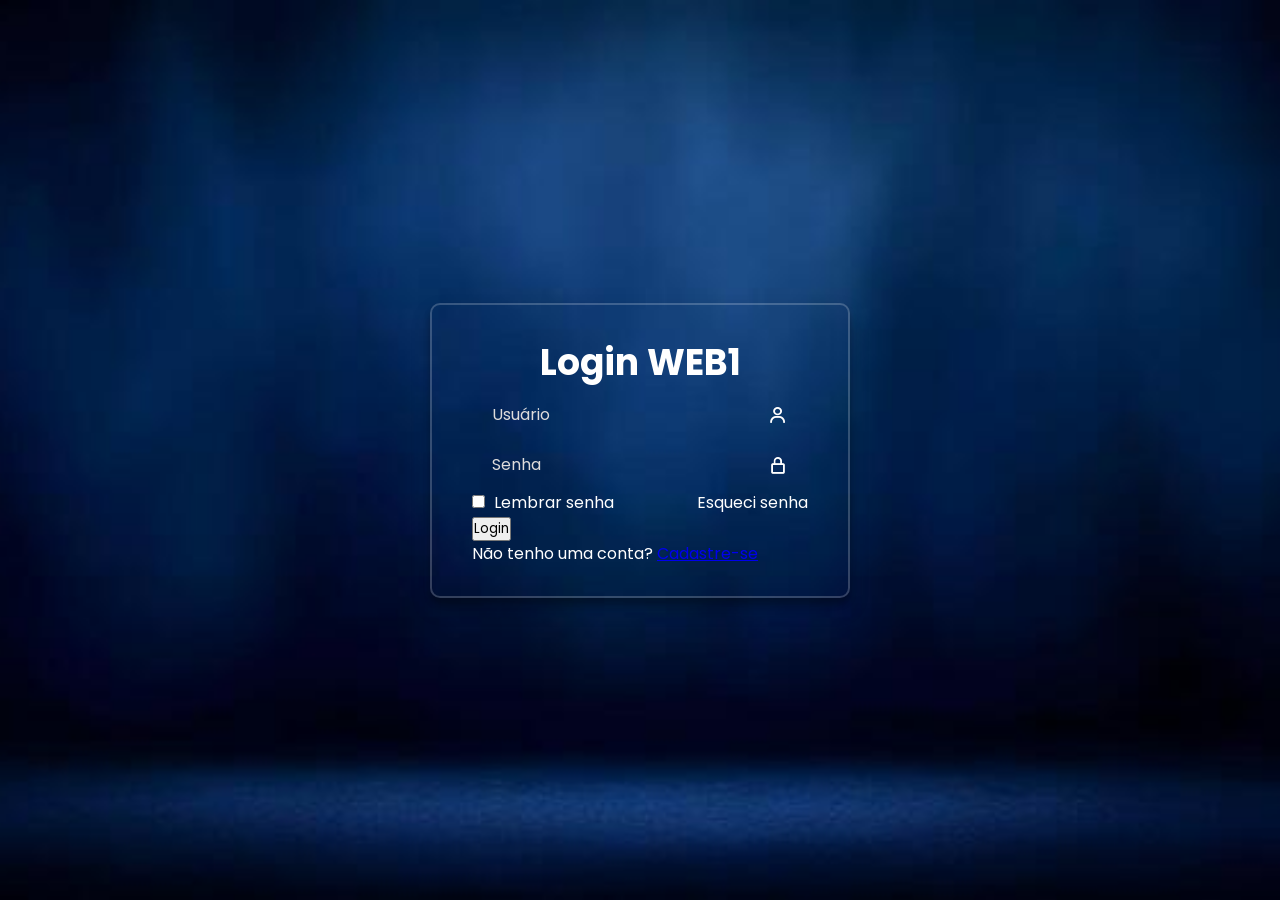
<file: aula-17-09/index.html>
<!DOCTYPE html>
<!-- video 
     https://www.youtube.com/watch?v=pXAGoP2G2vE&t=1772s
-->
<html lang="pt-br"> <!-- Idioma -->
<head>
  <meta charset="UTF-8">
  <meta name="viewport" content="width=device-width, initial-scale=1.0">
  <link href='https://unpkg.com/boxicons@2.1.4/css/boxicons.min.css' rel='stylesheet'>
<link rel="stylesheet" href="styles.css">
  <title>Document</title>
</head>
<body></body> 
  <main class="container">
 <form>
  <h1>Login WEB1</h1>
  <div class="input-box">
    <input placeholder="Usuário" type="email">
    <i class="bx bx-user"></i>
  </div>

  <div class="input-box">
    <input placeholder="Senha" type="password">
    <i class="bx bx-lock-alt"></i>
  </div>

  <div class="remember-forgot">
    <label>
    <input type="checkbox" id="remember">
    Lembrar senha
    </label>

    <a href="#"> Esqueci senha</a>
  </div>
  <button type="submit">Login</button>
  <div class="register-link">
    <p>Não tenho uma conta? <a href="#">Cadastre-se</a></p>
  </div>
  
</form>
  </main>
  
</body>
</html>
</file>
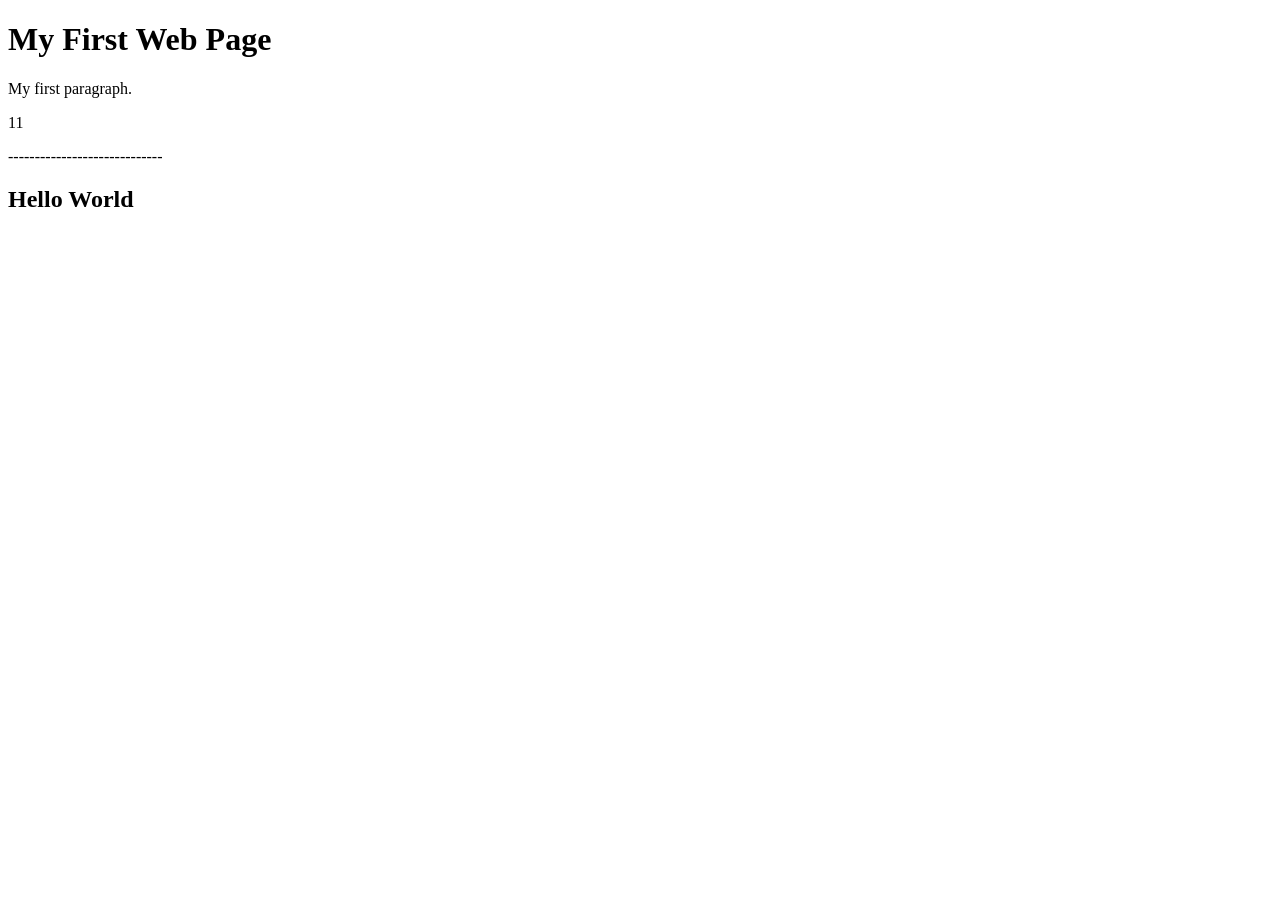
<file: javascript/exemplo1.html>
<!DOCTYPE html>
<html>
<body>
<h1>My First Web Page</h1>
<p>My first paragraph.</p>
<script>
document.write(5 + 6);
</script>
<p>-----------------------------</p>
<p id="demo"></p>
<script>
document.getElementById("demo").innerHTML = "<h2>Hello World</h2>";
</script>

<script>
    <p id= "ip> 12121212121212121 </p>
</script>
<script>
   document
    </script>
</body>
</html>
</file>
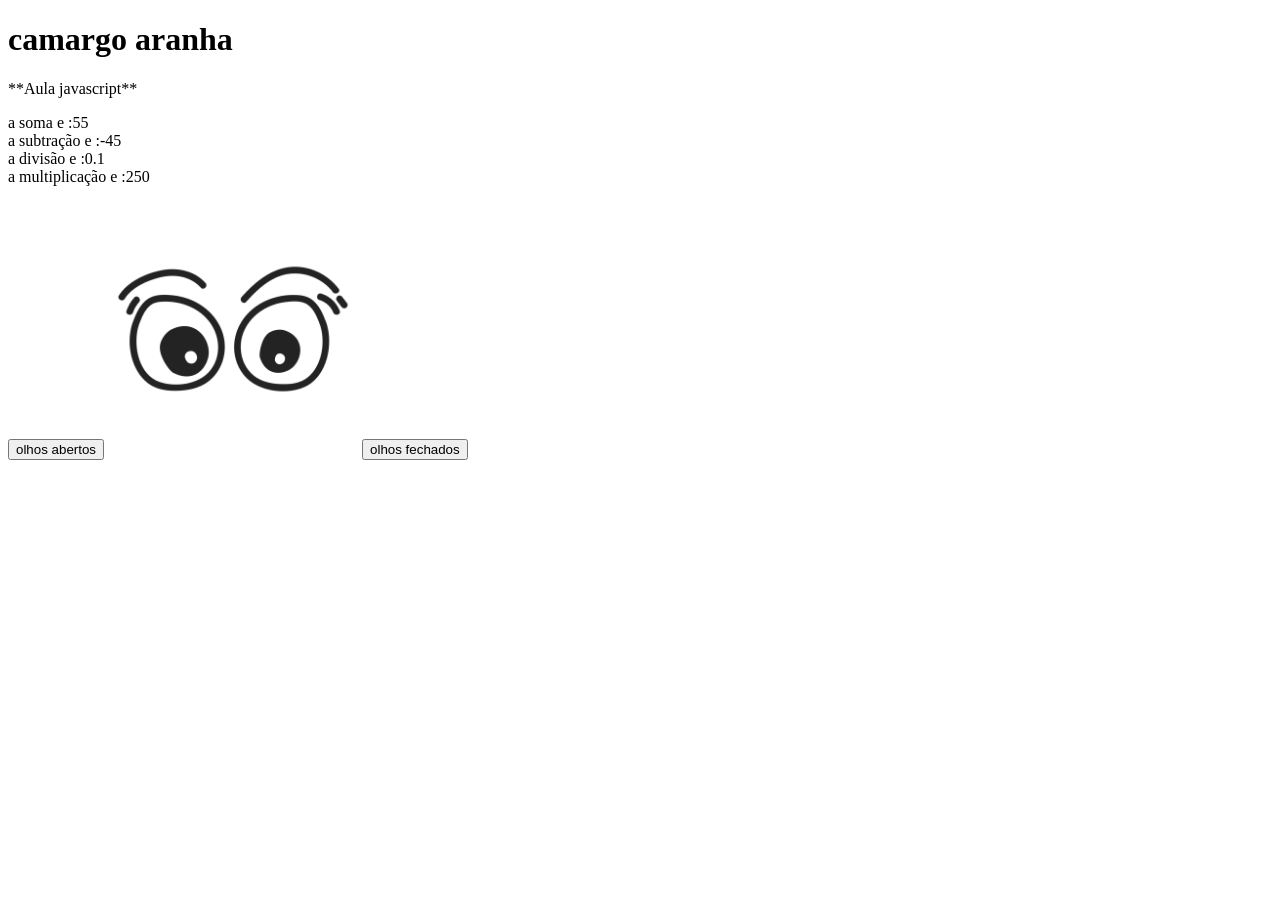
<file: javascript/prog1.html>
<!DOCTYPE html>
<html>
<body>

<h1>camargo aranha</h1>
<p>**Aula javascript**</p>
<!--aqui e html-->
<script>
    // aqui e javascript
    let x = 5;
    let y = 50;
document.write("a soma e :", x + y);
document.write("<br>");
document.write("a subtração e :", x - y);
document.write("<br>");
document.write("a divisão e :", x / y);
document.write("<br>");
document.write("a multiplicação e :", x * y);
document.write("<br>");
document.write("<br>");


</script>
<button onclick="document.getElementById('myImage').src=('img/olhos abertos.webp')">olhos abertos</button>
<img id="myImage" src="img/olhos abertos.webp" style="width: 250px">
<button onclick="document.getElementById('myImage').src=('img/olhos fechados.webp')">olhos fechados</button>
</body>
</html>
</file>
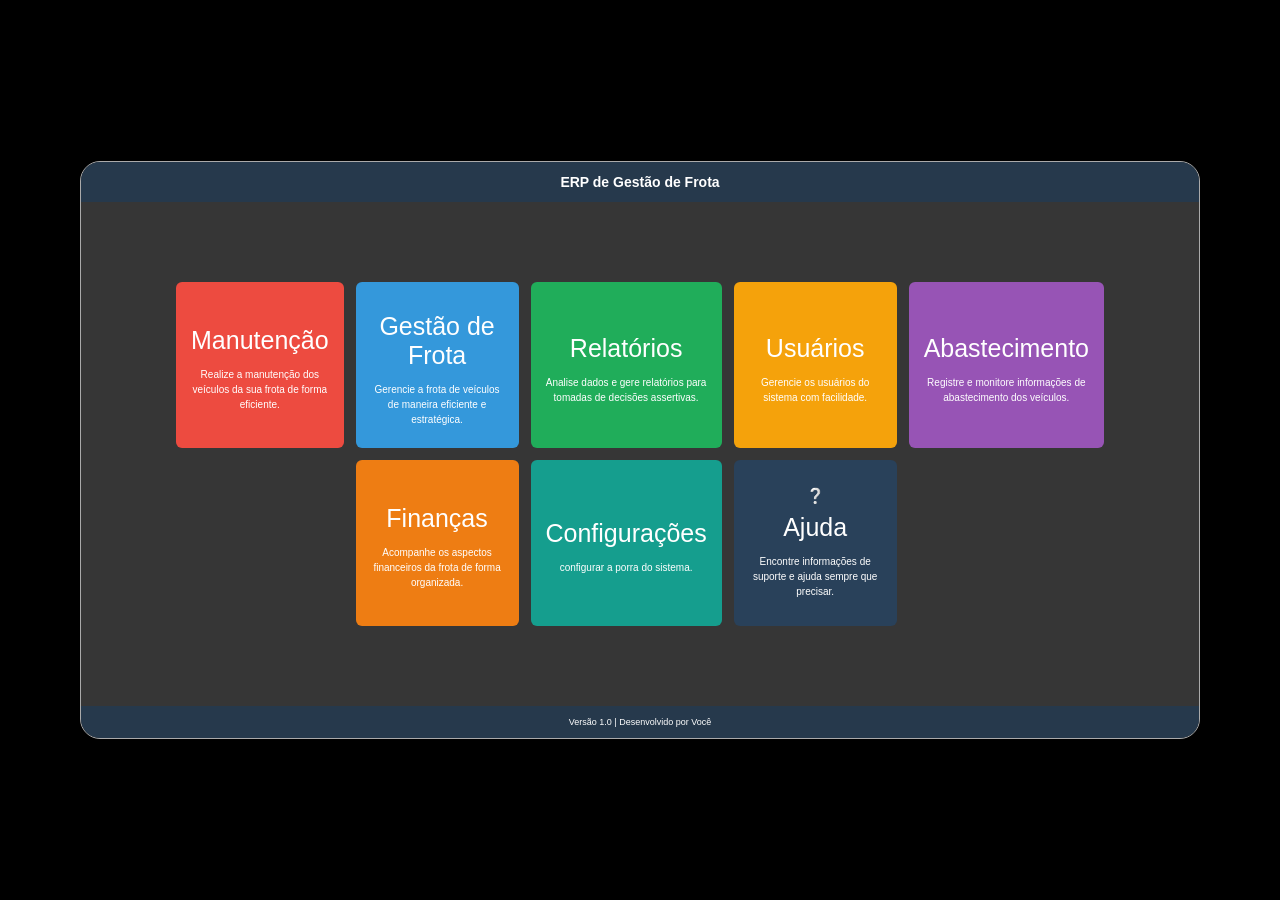
<file: matheus vai pagar gagal/tarefa.html>
<!DOCTYPE html>
<html lang="pt-BR">
<head>
    <meta charset="UTF-8">
    <meta name="viewport" content="width=device-width, initial-scale=1.0">
    <title>ERP de Gestão de Frota</title>
    <link rel="stylesheet" href="style.css">
</head>

<body>

    <div class="sistema">

        <!-- Cabeçalho -->
        <header>
            <h1>ERP de Gestão de Frota</h1>
        </header>

        <!-- Conteúdo -->
        <main class="painel">

            <a href="#" class="card manutencao">
                <span class="icone"></span>
                <h2>Manutenção</h2>
                <p>Realize a manutenção dos veículos da sua frota de forma eficiente.</p>
            </a>

            <a href="#" class="card frota">
                <span class="icone"></span>
                <h2>Gestão de Frota</h2>
                <p>Gerencie a frota de veículos de maneira eficiente e estratégica.</p>
            </a>

            <a href="#" class="card relatorios">
                <span class="icone"></span>
                <h2>Relatórios</h2>
                <p>Analise dados e gere relatórios para tomadas de decisões assertivas.</p>
            </a>

            <a href="#" class="card usuarios">
                <span class="icone"></span>
                <h2>Usuários</h2>
                <p>Gerencie os usuários do sistema com facilidade.</p>
            </a>

            <a href="#" class="card abastecimento">
                <span class="icone"></span>
                <h2>Abastecimento</h2>
                <p>Registre e monitore informações de abastecimento dos veículos.</p>
            </a>

            <a href="#" class="card financas">
                <span class="icone"></span>
                <h2>Finanças</h2>
                <p>Acompanhe os aspectos financeiros da frota de forma organizada.</p>
            </a>

            <a href="#" class="card configuracoes">
                <span class="icone"></span>
                <h2>Configurações</h2>
                <p>configurar a porra do sistema.</p>
            </a>

            <a href="#" class="card ajuda">
                <span class="icone">❔</span>
                <h2>Ajuda</h2>
                <p>Encontre informações de suporte e ajuda sempre que precisar.</p>
            </a>

        </main>

        <!-- Rodapé -->
        <footer>
            <span>Versão 1.0 | Desenvolvido por Você</span>
        </footer>

    </div>

</body>
</html>
</file>
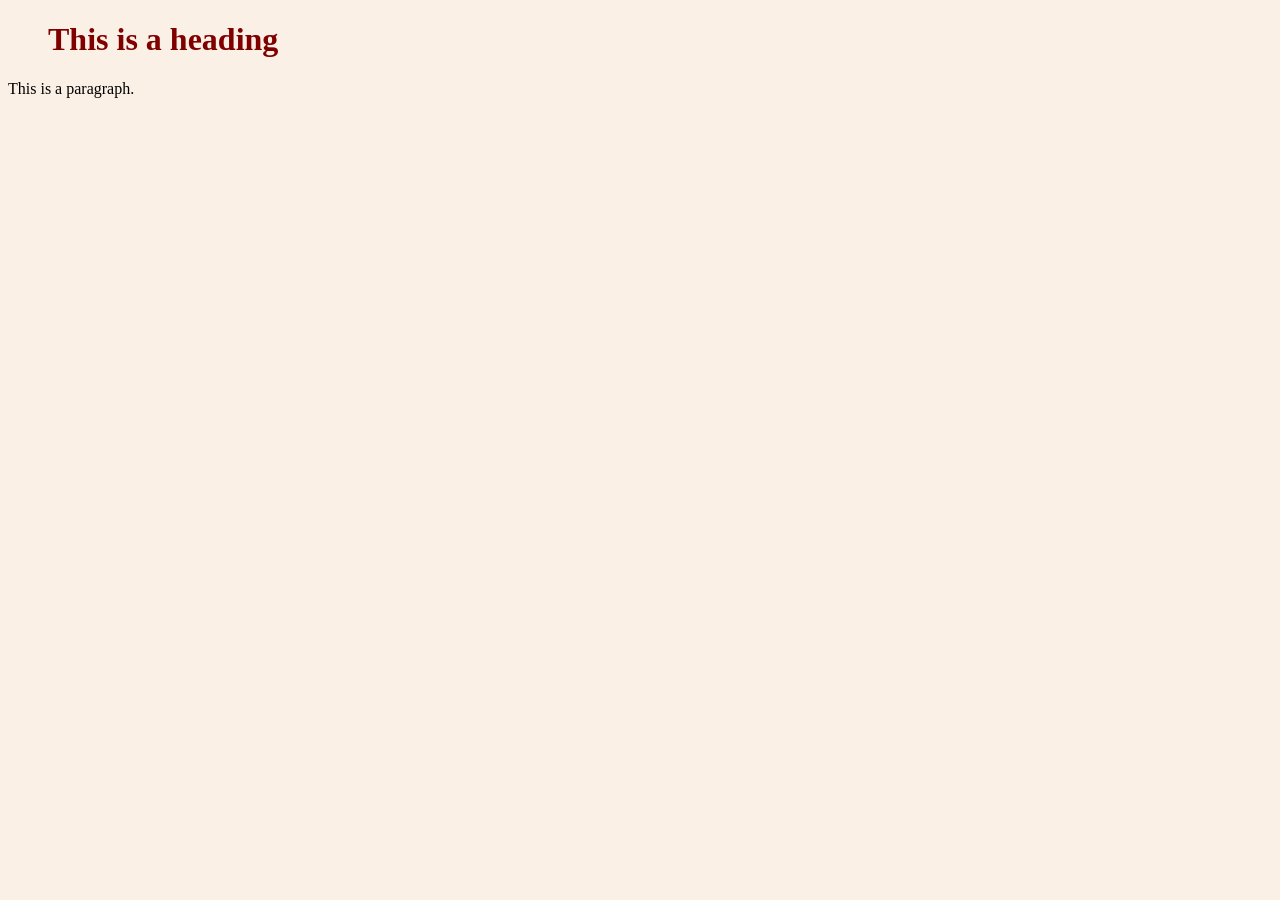
<file: uso_css/css_uso_interno.html>
<!DOCTYPE html>
<html>
<head>
<style>
body {
  background-color: linen;
}

h1 {
  color: maroon;
  margin-left: 40px;
}
</style>
</head>
<body>

<h1>This is a heading</h1>
<p>This is a paragraph.</p>

</body>
</html>
</file>
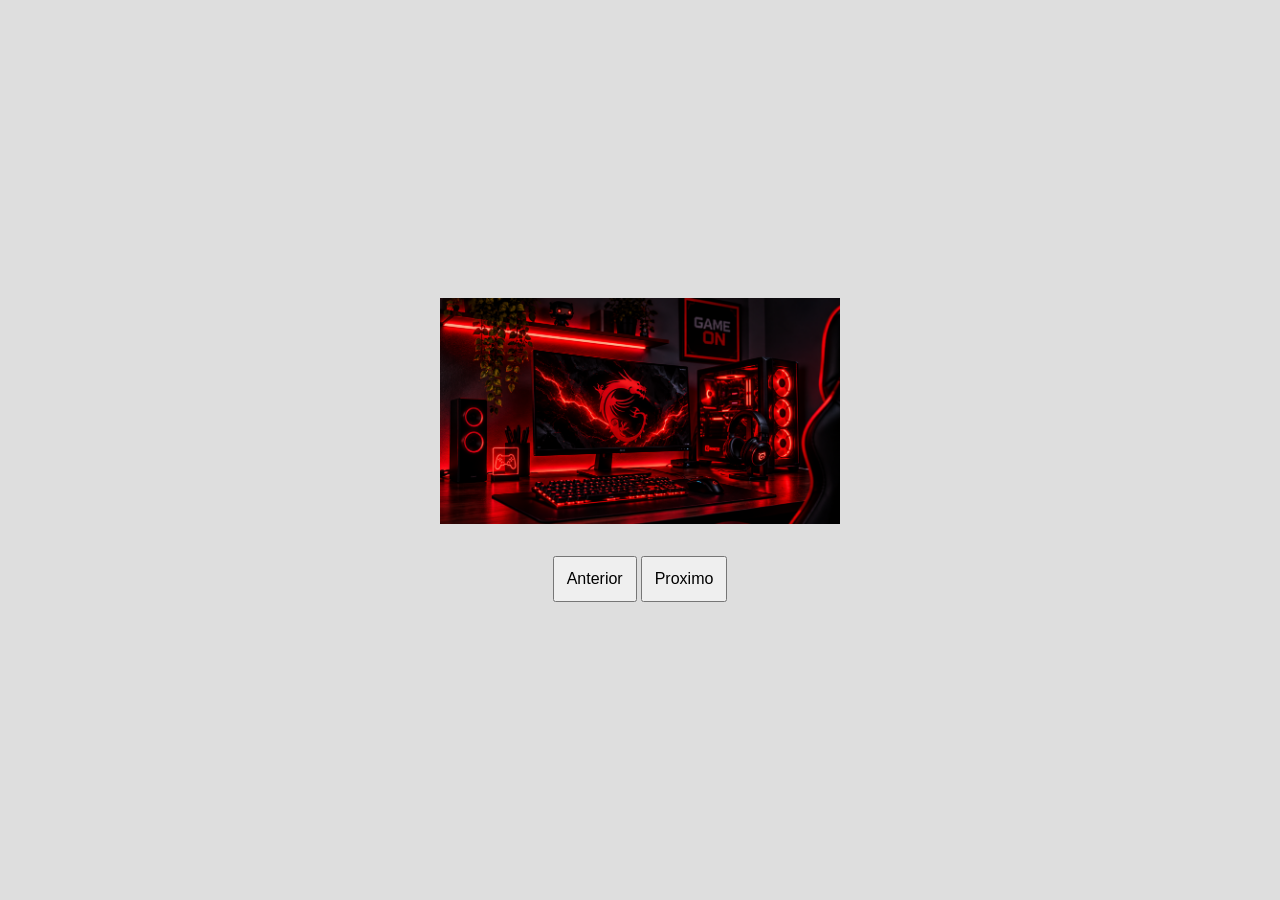
<file: aulas/aula- 09- 11/oi.html>
<!DOCTYPE html>
<html lang="pt-br">
<head>
    <meta charset="UTF-8">
    <meta name="viewport" content="width=device-width, initial-scale=1.0">
    <link rel="stylesheet" href="style.css">
    <title>Document</title>
</head>
<body>
    <div class=" divPai">
        <div class="slider">
            <img class="ativo" src="img/img1.png" alt="">
            <img src="img/img2.png" alt="">
            <img src="img/img3.png" alt="">
        </div>
        <div class="nav">
            <button class="anterior">Anterior</button>
            <button class="proximo">Proximo</button>
        </div>
    </div>
    <script src="script.js"></script>
</body>
</html>
</file>
<file: aula-17-09/styles.css>
@import url('https://fonts.googleapis.com/css2?family=Poppins:ital,wght@0,100;0,200;0,300;0,400;0,500;0,600;0,700;0,800;0,900;1,100;1,200;1,300;1,400;1,500;1,600;1,700;1,800;1,900&display=swap');
/* @import url('https://fonts.googleapis.com/css2?family=Black+Ops+One&family=Poppins:ital,wght@0,100;0,200;0,300;0,400;0,500;0,600;0,700;0,800;0,900;1,100;1,200;1,300;1,400;1,500;1,600;1,700;1,800;1,900&display=swap'); */
*{
  margin: 0;
  padding: 0;
  box-sizing: border-box;
  font-family: "Poppins", sans-serif;
}

body {
  display: flex;
  justify-content: center;
  align-items: center;
  min-width: 100vw;
  height: 100vh; 
  background: url('./img/imagem2.jpg');
  background-size: cover;
  background-position: center;
 }

.container {
   width: 420px;
   background-color: transparent;
   border: 2px solid rgba(255, 255, 255, 0.2);
   border-radius: 10px;
   color: #fff;
   padding: 30px 40px;
   /*box-shadow: rgba(50, 50, 93, 0.25) 0px 30px 60px -12px inset, rgba(0, 0, 0, 0.3) 0px 18px 36px -18px inset;*/
   /*  box-shadow: rgba(249, 248, 248, 0.4) -5px 5px, rgba(33, 5, 135, 0.3) -10px 10px, rgba(242, 161, 10, 0.2) -15px 15px, rgba(0, 0, 0, 0.1) -20px 20px, rgba(240, 46, 170, 0.05) -25px 25px;*/
   box-shadow: rgba(0, 0, 0, 0.19) 0px 10px 20px, rgba(0, 0, 0, 0.23) 0px 6px 6px;
}


.container h1 {
  text-align: center;
  font-size: 36px;
  }

  .input-box {
    position: relative;
    width: 100%;
    height: 50px;
    margin-top: 30px 0;
  }

  .input-box input {
    /*position: absolute;*/
    width: 100%;
    height: 100%;
    background-color: transparent;
    border:none;
    /*    border: 2px solid*/  rgba(255, 255, 255, 0.2);
    /*border-radius: 40px;*/
    outline: none;
    font-size: 16px;
    padding: 20px 45px 20px 20px;
    /*border-bottom: 2px solid #fff;*/
    color: #fff;
    padding: 20px 45px 20px 20px;
  }

  .input-box input::placeholder {
    color: #dedcdc;
  }


  .input-box i {
    position: absolute;
    right: 20px;
    top: 50%;
    transform: translateY(-50%);
    color: #fff;
    font-size: 20px;
  }

  .remember-forgot {
    display: flex;
    justify-content: space-between;
    /*margin: -10px 0 10px;*/
  } 

  /*
   margin e  padding
   pode ser usado margin-right, margin-left, margin-top, margin-bottom
   ou forma de 3 valores

   1 valor - margin: 20px; - Todos os lados 
   2 valores - margin: 20px 10px; -Em cima e embaixo, dos lados
   3 valores - margin: 20px 10px 5px; - Em cima, dos lados, embaixo 
   4 valores - margin: 20px 10px 5px 15px; - Em cima, direita, embaixo, esquerda
*/  


  .remember-forgot label input{
    accent-color: #fff;
    margin-right: 5px;
  }

  .remember-forgot a {
    color: #fff;
    text-decoration: none;
  }

    .remember-forgot a:hover {
    color: #fff;
    text-decoration: underline;
      
  }
</file>
<file: matheus vai pagar gagal/style.css>
* {
    margin: 0;
    padding: 0;
    box-sizing: border-box;
}

body {
    font-family: Arial, Helvetica, sans-serif;
    background: #000000; 
    min-height: 100vh;
    display: flex;
    justify-content: center;
    align-items: center;
}

.sistema {
    width: 100%;
    max-width: 1120px;
    min-height: 545px;
    background: #363636;
    border: 1px solid #aaaaaa;
    border-radius: 20px;
    overflow: hidden;
    display: flex;
    flex-direction: column;
}

/* Cabeçalho */

header {
    height: 40px;
    background: #26394c;
    display: flex;
    align-items: center;
    justify-content: center;
}

header h1 {
    color: white;
    font-size: 14px;
    font-weight: bold;
}

/* Painel */

.painel {
    flex: 1;
    padding: 80px 95px;
    display: grid;
    grid-template-columns: repeat(5, 1fr);
    gap: 12px;
    align-content: center;
}

/* Cards */

.card {
    min-height: 166px;
    border-radius: 6px;
    text-decoration: none;
    color: white;
    padding: 15px;
    text-align: center;

    display: flex;
    flex-direction: column;
    align-items: center;
    justify-content: center;

    transition: transform 0.2s, filter 0.2s;
}

.card:hover {
    transform: translateY(-4px);
    filter: brightness(1.1);
}

.card h2 {
    font-size: 25px;
    font-weight: normal;
    margin: 8px 0 12px;
}

.card p {
    font-size: 10px;
    line-height: 1.5;
    max-width: 180px;
}

.icone {
    font-size: 15px;
}

/* Cores */

.manutencao {
    background: #ed4b40;
}

.frota {
    background: #3498db;
}

.relatorios {
    background: #20ad5a;
}

.usuarios {
    background: #f5a20b;
}

.abastecimento {
    background: #9754b5;
}

.financas {
    background: #ee7d13;
    grid-column: 2;
}

.configuracoes {
    background: #159e8e;
    grid-column: 3;
}

.ajuda {
    background: #29415a;
    grid-column: 4;
}

/* Rodapé */

footer {
    height: 32px;
    background: #26394c;
    display: flex;
    justify-content: center;
    align-items: center;
    color: white;
    font-size: 9px;
}

/* Responsividade */

@media (max-width: 900px) {

    .painel {
        grid-template-columns: repeat(3, 1fr);
        padding: 40px;
    }

    .financas,
    .configuracoes,
    .ajuda {
        grid-column: auto;
    }
}

@media (max-width: 600px) {

    body {
        align-items: flex-start;
        padding: 15px;
    }

    .sistema {
        width: 100%;
    }

    .painel {
        grid-template-columns: 1fr;
        padding: 25px;
    }

    .card {
        min-height: 140px;
    }

    .card h2 {
        font-size: 22px;
    }
}
</file>
<file: aulas/aula- 09- 11/style.css>
*{
    padding: 0;
    margin: 0;
    box-sizing: border-box;
}

.divPai{
    width: 100%;
    height: 100vh;
    display: flex;
    align-items: center;
    justify-content: center;
    flex-direction: column;
    background-color: #dedede;
    gap: 32px;
}

.slider{
    display: flex;
    align-items: center;
    justify-content: center;
}

.slider img{
    width: 400px;
    opacity: 0;
    transition: all .3s;
}

.slider img.ativo{
    opacity: 1;
}

.slider img:not(:first-child){
    position: absolute;
}

button{
    font-size: 16px;
    padding: 12px;
}
</file>
